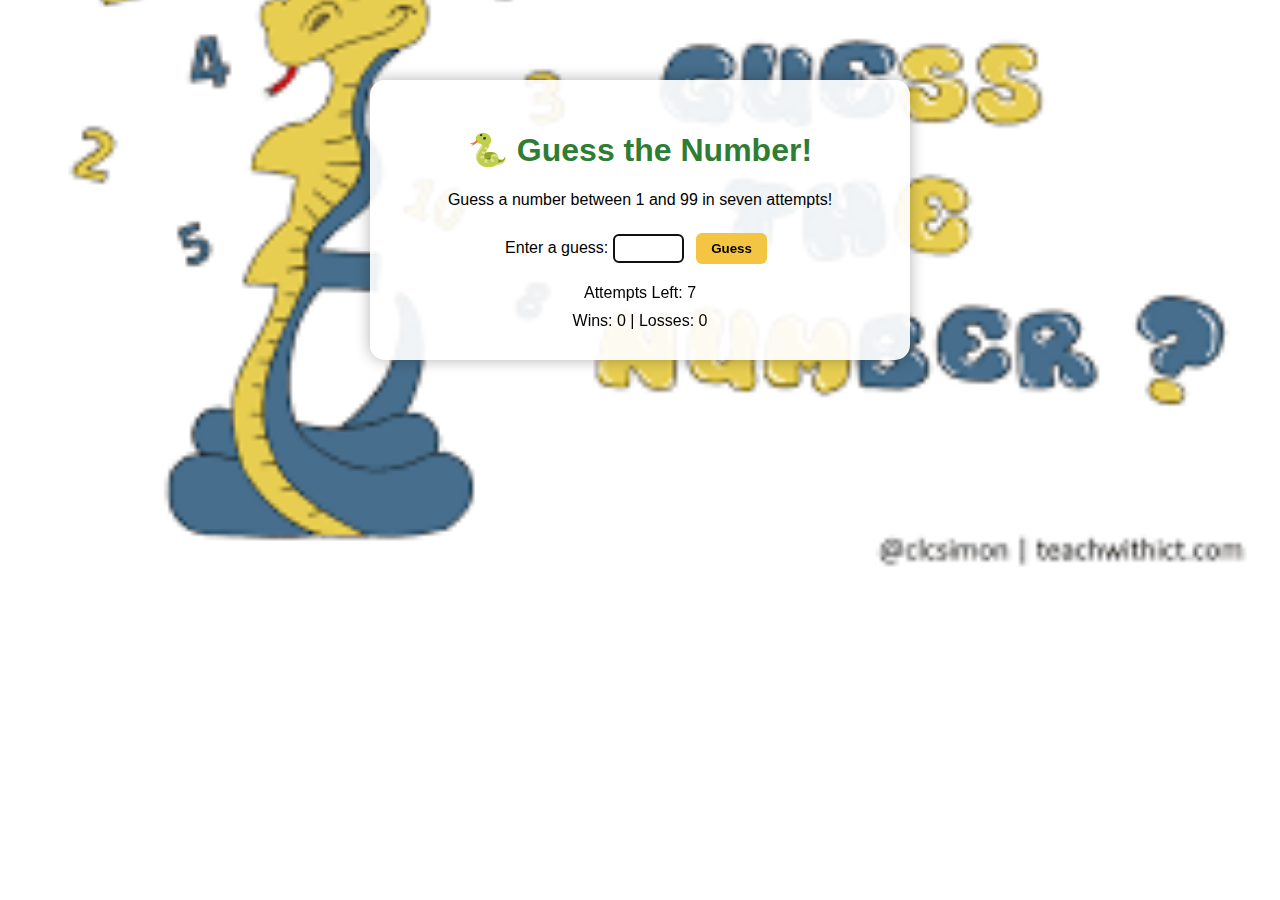
<file: guessnumber/index.html>
<!DOCTYPE html>
<html>
<head>
    <title>Guess the Number</title>
    <link rel="stylesheet" href="css/style.css">
</head>
<body>

<div class="container">
    <h1>🐍 Guess the Number!</h1>
    <p>Guess a number between 1 and 99 in seven attempts!</p>

    <label>Enter a guess:</label>
    <input type="text" id="playerGuess" size="5">

    <button id="guessBtn">Guess</button>
    <button id="resetBtn">Play Again</button>

    <div id="feedback"></div>
    <div id="previousGuesses"></div>
    <div id="attemptsLeft"></div>
    <div id="score"></div>
</div>

<script src="js/script.js"></script>
</body>
</html>
</file>
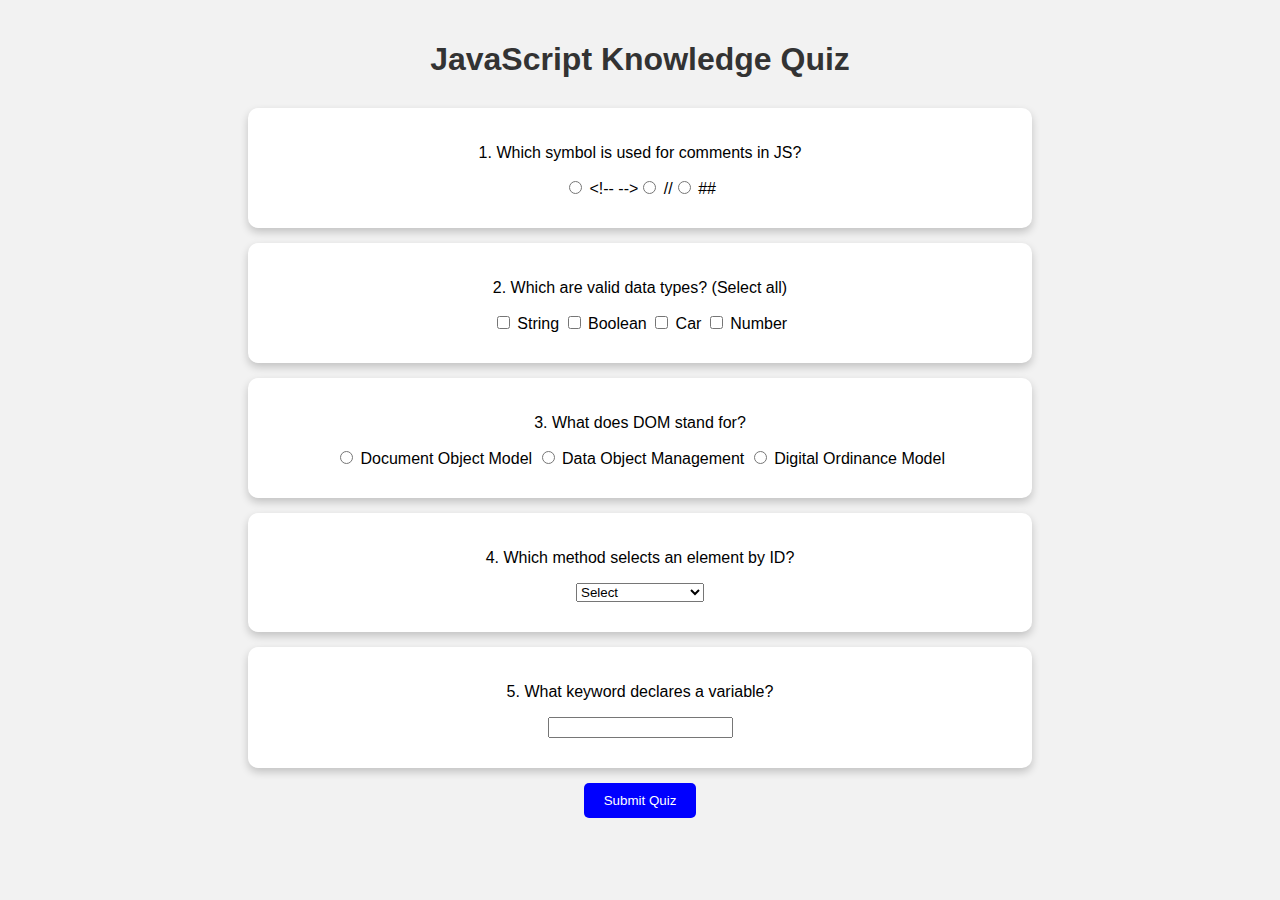
<file: lab3/index.html>
<!DOCTYPE html>
<html>
<head>
    <title>JavaScript Quiz</title>
    <link rel="stylesheet" href="css/style.css">
</head>
<body>

<h1>JavaScript Knowledge Quiz</h1>

<form id="quizForm">

<div class="question">
    <p>1. Which symbol is used for comments in JS?</p>
    <div id="q1-options"></div>
    <span id="q1-feedback"></span>
</div>

<div class="question">
    <p>2. Which are valid data types? (Select all)</p>
    <label><input type="checkbox" name="q2" value="string"> String</label>
    <label><input type="checkbox" name="q2" value="boolean"> Boolean</label>
    <label><input type="checkbox" name="q2" value="car"> Car</label>
    <label><input type="checkbox" name="q2" value="number"> Number</label>
    <span id="q2-feedback"></span>
</div>

<div class="question">
    <p>3. What does DOM stand for?</p>
    <label><input type="radio" name="q3" value="document"> Document Object Model</label>
    <label><input type="radio" name="q3" value="data"> Data Object Management</label>
    <label><input type="radio" name="q3" value="digital"> Digital Ordinance Model</label>
    <span id="q3-feedback"></span>
</div>

<div class="question">
    <p>4. Which method selects an element by ID?</p>
    <select id="q4">
        <option value="">Select</option>
        <option value="getElementById">getElementById()</option>
        <option value="querySelectorAll">querySelectorAll()</option>
        <option value="getClass">getClass()</option>
    </select>
    <span id="q4-feedback"></span>
</div>

<div class="question">
    <p>5. What keyword declares a variable?</p>
    <input type="text" id="q5">
    <span id="q5-feedback"></span>
</div>

<button type="button" id="submitBtn">Submit Quiz</button>

</form>

<h2 id="score"></h2>
<h3 id="congrats"></h3>
<h4 id="timesTaken"></h4>

<script src="js/script.js"></script>
</body>
</html>
</file>
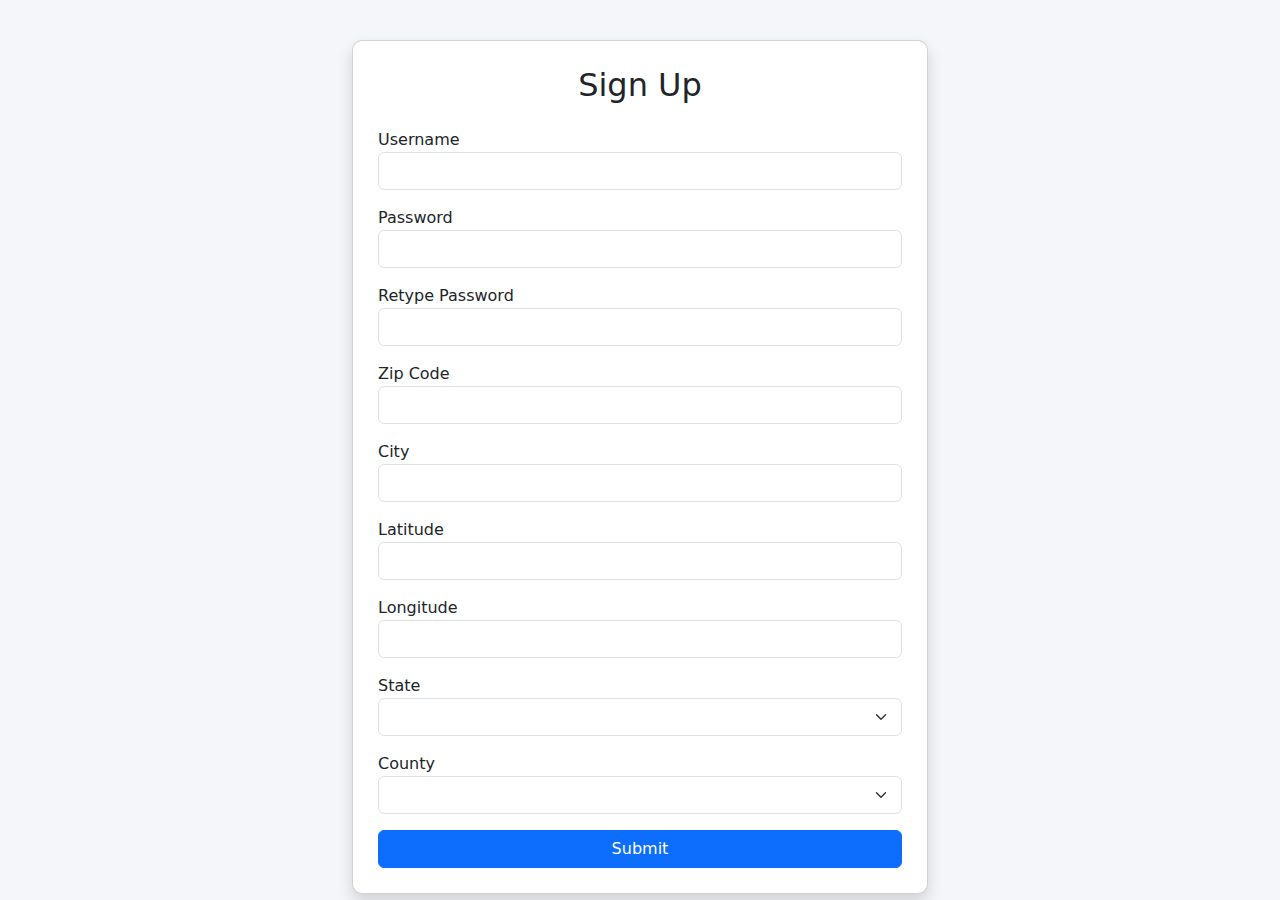
<file: signup/index.html>
<!DOCTYPE html>
<html>
<head>
<meta charset="utf-8">
<title>Sign Up</title>
<link href="https://cdn.jsdelivr.net/npm/bootstrap@5.3.2/dist/css/bootstrap.min.css" rel="stylesheet">

<style>
body { background-color:#f4f6f9; }
.container { max-width:600px; margin-top:40px; }
.card { padding:25px; border-radius:10px; }
.error { color:red; font-size:0.9em; }
.success { color:green; font-size:0.9em; }
.suggested { font-size:0.9em; color:#555; }
</style>

</head>
<body>

<div class="container">
<div class="card shadow">

<h2 class="text-center mb-4">Sign Up</h2>

<form id="signupForm">

<div class="mb-3">
<label>Username</label>
<input type="text" id="username" class="form-control">
<div id="userMsg"></div>
</div>

<div class="mb-3">
<label>Password</label>
<input type="password" id="password" class="form-control">
<div id="suggestedPassword" class="suggested"></div>
</div>

<div class="mb-3">
<label>Retype Password</label>
<input type="password" id="retypePassword" class="form-control">
</div>

<div class="mb-3">
<label>Zip Code</label>
<input type="text" id="zip" class="form-control">
<div id="zipMsg" class="error"></div>
</div>

<div class="mb-3">
<label>City</label>
<input type="text" id="city" class="form-control" readonly>
</div>

<div class="mb-3">
<label>Latitude</label>
<input type="text" id="lat" class="form-control" readonly>
</div>

<div class="mb-3">
<label>Longitude</label>
<input type="text" id="lon" class="form-control" readonly>
</div>

<div class="mb-3">
<label>State</label>
<select id="state" class="form-select"></select>
</div>

<div class="mb-3">
<label>County</label>
<select id="county" class="form-select"></select>
</div>

<button type="submit" class="btn btn-primary w-100">Submit</button>

</form>

</div>
</div>
<script src="js/script.js"></script>

</body>
</html>
</file>
<file: guessnumber/css/style.css>
body {
    background-image: url("../img/background.png");
    background-size: cover;
    background-position: center;
    background-repeat: no-repeat;
    font-family: "Trebuchet MS", Arial, sans-serif;
    text-align: center;
    margin: 0;
}

.container {
    background-color: rgba(255, 255, 255, 0.92);
    padding: 30px;
    margin: 80px auto;
    width: 480px;
    border-radius: 15px;
    box-shadow: 0 0 15px rgba(0,0,0,0.3);
}

h1 {
    color: #2e7d32;
}

button {
    padding: 8px 15px;
    margin: 8px;
    border: none;
    border-radius: 6px;
    background-color: #f4c542;
    font-weight: bold;
    cursor: pointer;
    transition: 0.3s;
}

button:hover {
    background-color: #ffb300;
}

input {
    padding: 6px;
    border-radius: 5px;
    border: 1px solid #ccc;
    text-align: center;
}

#feedback {
    font-weight: bold;
    margin-top: 12px;
    font-size: 18px;
}

#previousGuesses,
#attemptsLeft,
#score {
    margin-top: 10px;
    font-size: 16px;
}
</file>
<file: lab3/css/style.css>
body {
    background-color: #f2f2f2;
    font-family: Arial;
    text-align: center;
    margin: 0;
    padding: 20px;
}

h1 {
    color: #333;
    margin-bottom: 30px;
}

.question {
    background: white;
    padding: 20px;
    margin: 15px auto;
    width: 60%;
    border-radius: 10px;
    box-shadow: 0px 4px 8px rgba(0,0,0,0.2);
}

button {
    padding: 10px 20px;
    background: blue;
    color: white;
    border: none;
    border-radius: 5px;
    cursor: pointer;
}

button:hover {
    background: darkblue;
}

span {
    display: block;
    margin-top: 10px;
}

.correct {
    color: green;
}

.incorrect {
    color: red;
}
</file>
